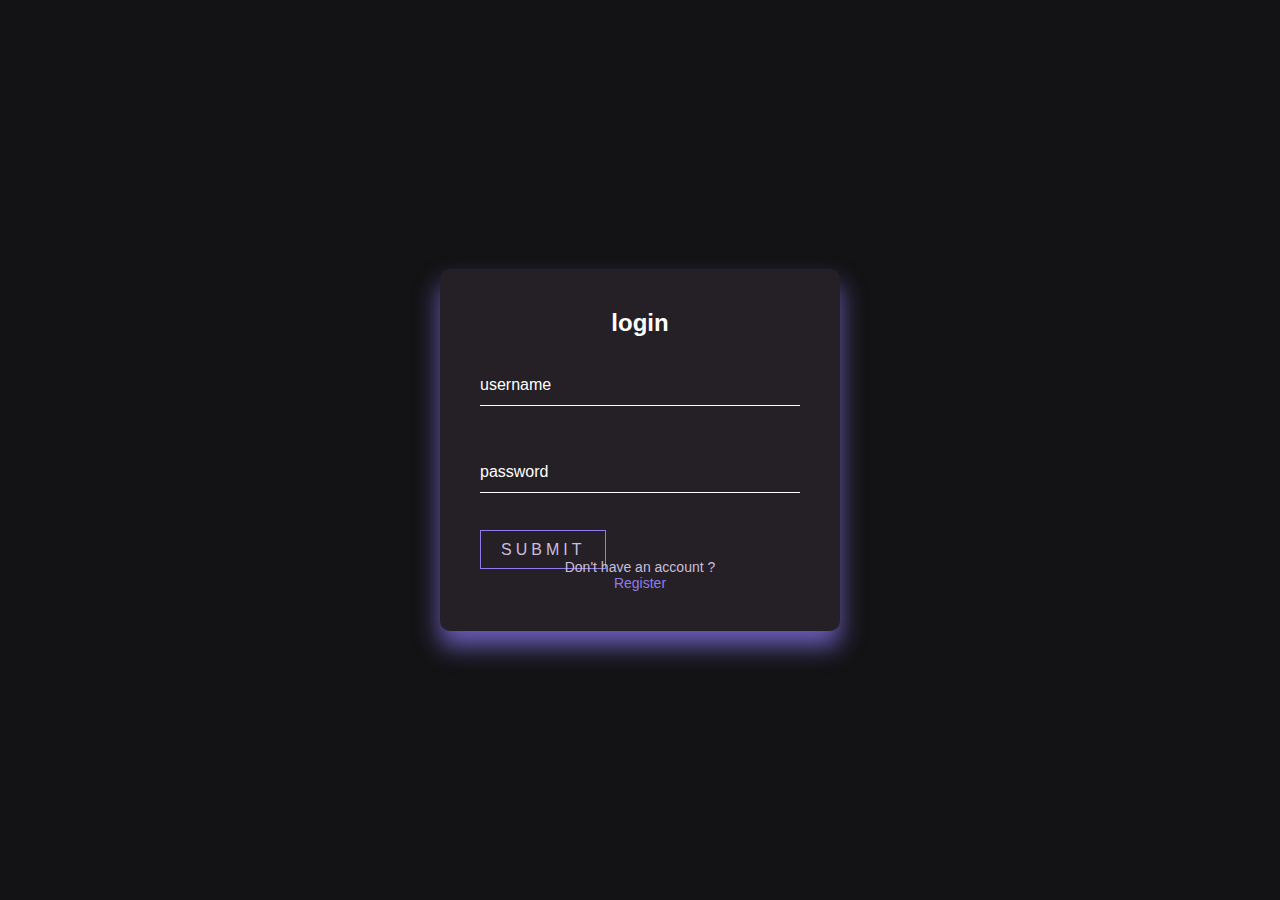
<file: log in/index.html>
<!DOCTYPE html>
<html lang="en">
<head>
    <meta charset="UTF-8">
    <meta http-equiv="X-UA-Compatible" content="IE=edge">
    <meta name="viewport" content="width=device-width, initial-scale=1.0">
    <title>index</title>
    <link rel="stylesheet" href="app.css">
</head>
<body>
    <div class="login-box">
        <h2>login</h2>
        <form>
            <div class="user-box">
                <input type="text" name=""required="">
                <label> username</label>
            </div>
            <div class="user-box">
                <input type="password" name="" required="">
                <label> password</label>
            </div>
            <div class="button-from"> 
                <a id="submit" href="#">submit</a>

                <div id="register"> 
                       Don't have an account ?
                    <a href="#"> Register</a>
                </div>
            </div>
        </form>
    </div>
</body>
</html>
</file>
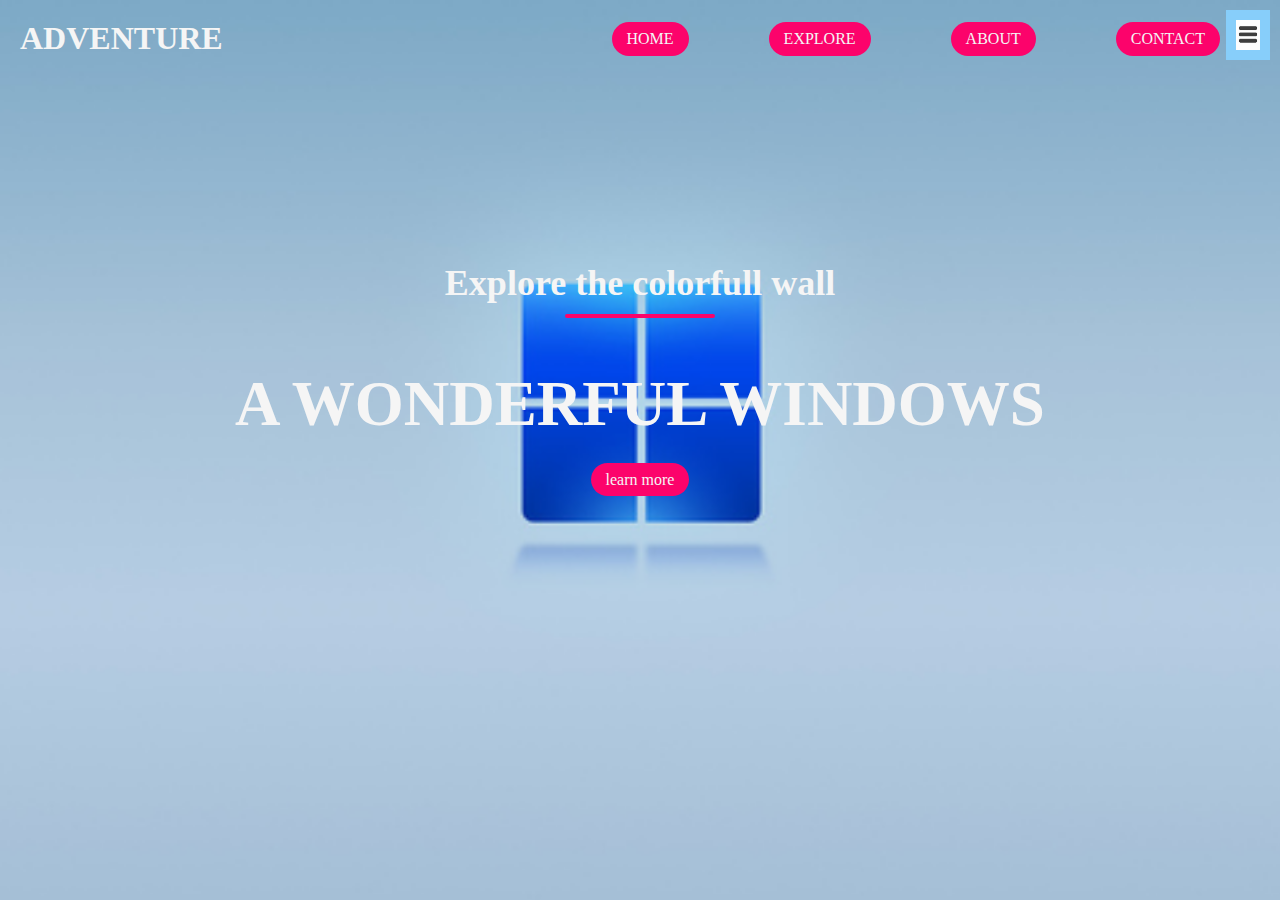
<file: simple project/Simple_project/index.html>
<!DOCTYPE html>
<html lang="en">
<head>
    <meta charset="UTF-8">
    <meta http-equiv="X-UA-Compatible" content="IE=edge">
    <meta name="viewport" content="width=device-width, initial-scale=1.0">
    <title>Document</title>
    <link rel="stylesheet" href="./style.css">
</head>
<body>
    <nav class="navbar">
       <h1 class="logo"> ADVENTURE</h1>
       <ul class="nav-links">
        <li class="ctn"><a href="#"></a>HOME</li>
        <li class="ctn"><a href="#"></a>EXPLORE</li>
        <li class="ctn"><a href="#"></a>ABOUT</li>
        <li class="ctn"><a href="#"></a>CONTACT</li>
        

       </ul>
       <img src="./img/menu-btn.png"  alt="" class="menu-btn">

    </nav>
    <header>
        <div class="header-content">
            <h2>Explore the colorfull wall</h2>
            <div class="line"></div>
            <h1>A WONDERFUL WINDOWS</h1>
            <a href="#" class="ctn"> learn more</a>

        </div>
    </header>
    <script>
        const menuBtn = document.querySelector('.menu-btn')
        const navlinks = document.querySelector('.nav-links')
        manuBtn.addeventlesner('click',()=>{
            navlinks.classList.toggle('mobile-menu')
        } )
    </script>
</body>
</html>
</file>
<file: log in/app.css>
@import url('https://fonts.google.com/noto/specimen/Noto+Sans+Mono');
:root{
    --font-style: 'Noto Sans', sans-serif;
}
*{
    box-sizing: border-box;
}
body{
    background: #131315;
    font-family: var(--font-style);
}
.login-box {
     position: absolute;
     top: 50%;
     left: 50%;
     width: 400px;
     padding: 40px;
     transform: translate(-50%, -50%);
     background: #242026;
     box-shadow: 0 15px 25px rgba(143,124,260,0.7);
     border-radius: 10px;
}
.login-box h2{
    margin: 0 0 30px;
    padding: 0;
    color: #fff;
    text-align: center;
}
.login-box .user-box input{
    position: relative;
    width: 100%;
    padding: 10px 0;
    font-size: 16px;
    color: #fff;
    margin-bottom: 30px;
    border: none;
    border-bottom: 1px solid #fff;
    outline: none;
    background: transparent;
}
.login-box .user-box label{
    position: relative;
    left: 0;
    top: -60px;
    padding: 10px 0;
    font-size: 16px;
    color: #fff;
    pointer-events: none;
    transition: .5s;
   
}
.login-box .user-box input:focus~label,
.login-box .user-box input:valid~label{
    top: -85px;
    left: 0;
    color: #8F7CEC;
    font-size: 12px;

}
#submit{
    padding: 10px 20px;
    color: #CBBDDB;
    font-size: 16px;
    text-decoration: none;
    text-transform: uppercase;
    overflow: hidden;
    transition: .5s;
    letter-spacing: 4px;
    border: 1px solid #8F7CEC;
    margin: auto;
}
#submit:hover {
     background: #8F7CEC;
     color: #fff;
     border: radius 5px;
     box-shadow: 0 0 5px #8F7CEC, 0 0 25px #8F7CEC, 0 0 50px #8F7CEC, 0 0 100px
      #8F7CEC;
}
.button-form{
    display: flex;
    flex-direction: row;
    margin-top: 20px;
}
#register {
    font-size: 14px;
    text-decoration: none;
    color: #CBBDDB;
    margin: auto;
    width: 60%;
    text-align: center;
}
#register a {
    margin: auto;
    color: #8F7CEC;
    text-decoration: none;
    /* display: flex; */
    margin-bottom: 20px;
;
}
</file>
<file: simple project/Simple_project/style.css>
* {
    margin: 0;
    padding: 0;
    box-sizing: border-box;
}
a{
    text-decoration: none;
}
ul{
    list-style: none;
}
.active {
   color: blue;
   text-decoration: underline;
   font-weight: bold;
}
.navbar{
    position: absolute;
    top: 0;
    left: 0;
    display: flex;
    width: 100%;
    justify-content: space-between;
    padding: 20px;
    color: whitesmoke;
}
.nav-links {
    display: flex;
    align-items: center;

}
.nav-links li {
    margin: 0 40px;
    display: flex;
    text-align: center;

}
header{
    width: 100vw;
    height: 100vh;
    background-image: url('././img//windows.jpg');
    background-position: bottom;
    background-repeat: no-repeat;
    background-size: cover;
    display: flex;
    align-items: center;
    justify-content: center;
}
.header-content{
      margin-bottom: 150px;
      color: whitesmoke;
      text-align:center;
      top: 500px;
}
.header-content h2 {
     font-size: 4vmin;

}
.line {
    width: 150px;
    height: 4px;
    background: #fc036b;
    margin: 10px auto;
    border-radius: 5px;
}
.header-content h1 {
    font-size: 7vmin;
    margin-top: 50px;
    margin-bottom: 30px;

}
.ctn {
    padding: 8px 15px;
    background: #fc036b;
    border-radius: 30px;
    color: whitesmoke;
}
.menu-btn {
    position: absolute;
    top: 10px;
    right: 10px;
    height: 50px;
    padding: 10px;
    background-color: lightskyblue;

}
/* mobile device */
@media only screen and (max-width:850px) {
    .navbar{
        padding: 0;

    }
    .logo {
        position: absolute;
        top: 30px;
        left: 30px;   
}
.nav-links {
    flex-direction: column;
    width: 100%;
    height: 100vh;
    justify-content: center;
    background-color: ghostwhite;
    margin-top: -900px ;
}
.mobile-menu {
    margin-top :0px;
    
}
.nav-links li {
    margin: 30px auto ;
}

}
</file>
